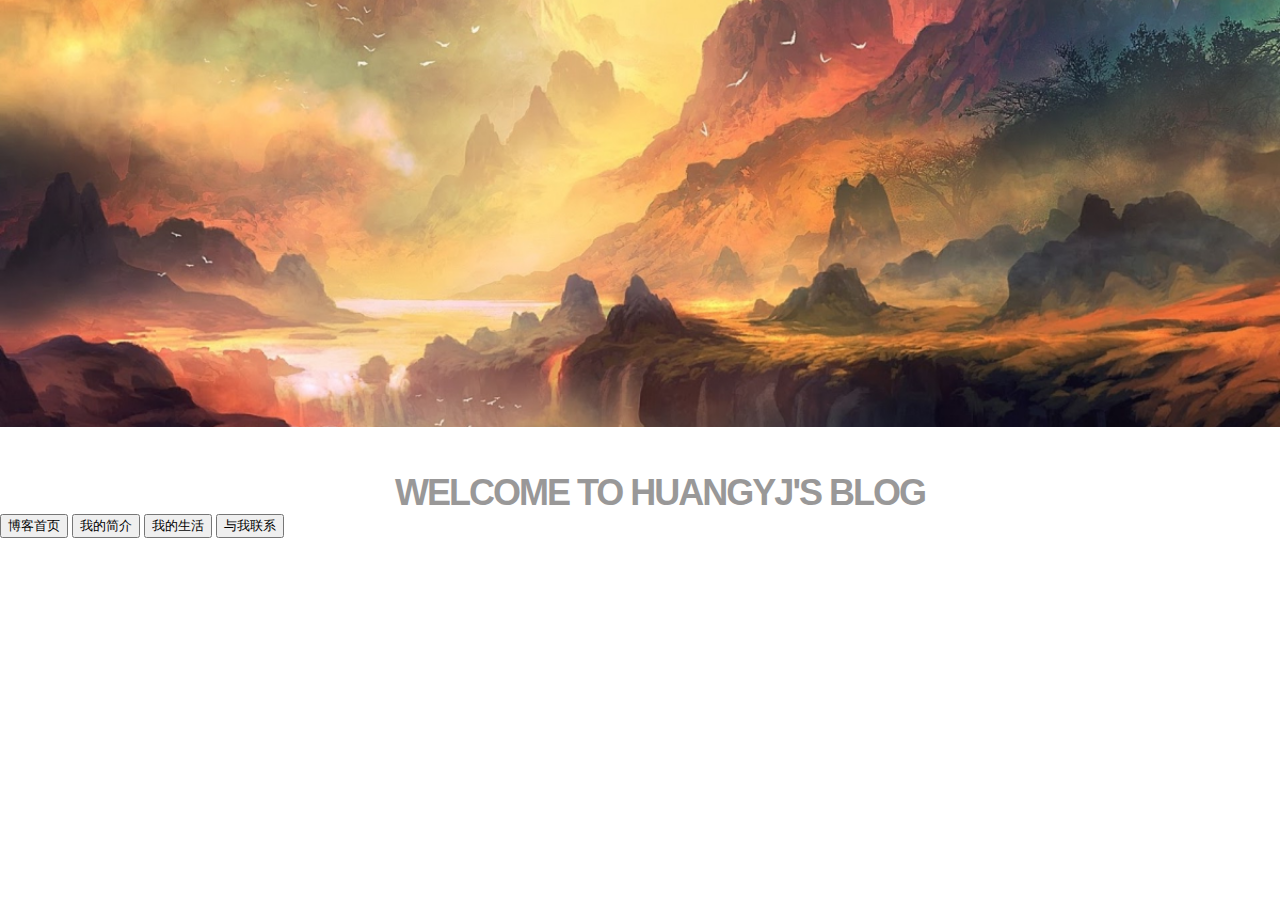
<file: index.html>
<!DOCTYPE html>
<html lang="en">
<head>
    <meta name="viewport" content="width=device-width, initial-scale=1.0">
    <title>HuangYJ's Blog</title>
    <meta http-equiv="Content-Type" content="text/html; charset=UTF-8" />
    <link href="./css/style.css" rel="stylesheet" type="text/css" />
</head>
<body>
<div>
<img src="./images/bg1.png" alt="bg" width="100%">
<h1 style="text-align: center;">welcome to HuangYJ's Blog</h1>
</div>
<div id="welcome">
<a href="home.html"><button>博客首页</button></a>
<a href="introduction.html"><button>我的简介</button></a>
<a href="life.html"><button>我的生活</button></a>
<a href="contact.html"><button>与我联系</button></a>
</div>
</body>
</html>
</file>
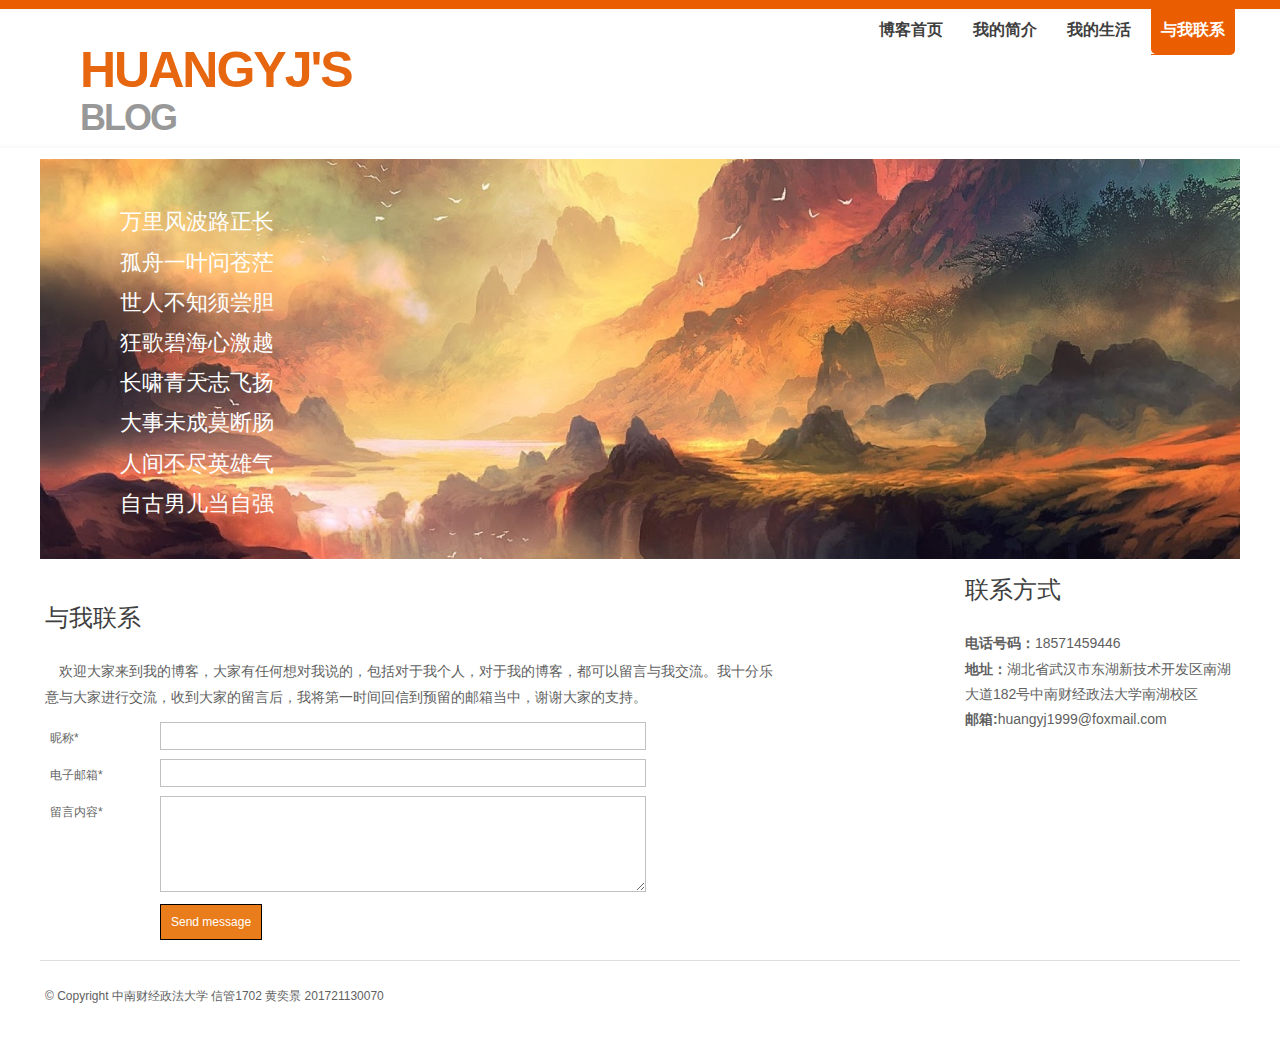
<file: contact.html>
<!DOCTYPE html>
<html lang="en">
<head>
<title>HuangYJ's Blog</title>
<meta http-equiv="Content-Type" content="text/html; charset=UTF-8" />
<link href="./css/style.css" rel="stylesheet" type="text/css" />
</head>
<body>
  <!-- 整体布局main -->
  <div class="main">
    <!-- 页眉header -->
    <div class="header">
      <!-- 导航栏header_nav -->
      <div class="header_nav">
        <!-- LOGO栏logo -->
        <div class="logo"><h1><a href="index.html"><span>HuangYJ's</span> Blog </a></h1></div>
        <!-- end of logo -->
        <!-- 导航栏菜单menu -->
        <div class="menu">
          <ul>
            <li><a href="index.html"><span>博客首页</span></a></li>
            <li><a href="introduction.html"><span>我的简介</span></a></li>
            <li><a href="life.html"><span>我的生活</span></a></li>
            <li><a href="contact.html" class="active"><span>与我联系</span></a></li>
          </ul>
        </div>
        <!-- end of menu -->
        <!-- 清除浮动并排显示 -->
        <div class="clr"></div>
      </div>
      <!-- 页眉文本框header_text -->
      <div class="header_text"> 
        <div class="textarea">
        <p>万里风波路正长</p>
        <p>孤舟一叶问苍茫</p>
        <p>世人不知须尝胆</p>
        <p>狂歌碧海心激越</p>
        <p>长啸青天志飞扬</p>
        <p>大事未成莫断肠</p>
        <p>人间不尽英雄气</p>
        <p>自古男儿当自强</p>
          </div>
      </div>
      <!-- end of header_text -->
    </div>
    <!-- end of header -->
    <!-- 主体内容区第一部分body_1 -->
  <div class="body_1">
    <div class="body_1_resize">
      <!-- 主体内容区第一部分的容器一container-1（联系表单） -->
      <div class="container-1">
        <h2></br>与我联系</h2>
        <p>&emsp;欢迎大家来到我的博客，大家有任何想对我说的，包括对于我个人，对于我的博客，都可以留言与我交流。我十分乐意与大家进行交流，收到大家的留言后，我将第一时间回信到预留的邮箱当中，谢谢大家的支持。</p>
        <!-- 联系表单contactform -->
        <form action="#" method="post" id="contactform">
          <ol>
            <li>
              <label for="name">昵称*</label>
              <input id="name" name="name" class="text" />
            </li>
            <li>
              <label for="email">电子邮箱*</label>
              <input id="email" name="email" class="text" />
            </li>
            <li>
              <label for="message">留言内容*</label>
              <textarea id="message" name="message" rows="6" cols="50"></textarea>
            </li>
            <li class="buttons">
              <input type="submit" name="confirm" id="confirm"  value="Send message" class="send" />
              <div class="clr"></div>
            </li>
          </ol>
        </form>
        <!-- end of contactform -->
</div>
  <!-- 主体内容区第一部分的容器二container-2（联系方式） -->
      <div class="container-2">
        <h2>联系方式</h2>
        <p><strong>电话号码：</strong>18571459446<br />
          <strong>地址：</strong>湖北省武汉市东湖新技术开发区南湖大道182号中南财经政法大学南湖校区<br />
          <strong>邮箱:</strong>huangyj1999@foxmail.com<br />
      </div>
      <!-- end of container-2 -->
      <div class="clr"></div>
    </div>
  </div>
  <!-- end of body_1 -->
  <!-- 页脚footer -->
  <div class="footer">
    <div class="footer_resize">
      <p>© Copyright 中南财经政法大学 信管1702 黄奕景 201721130070</p>
    </div>
  </div>
  <!-- end of footer -->
</div>
<!-- end of main -->
</body>
</html>
</file>
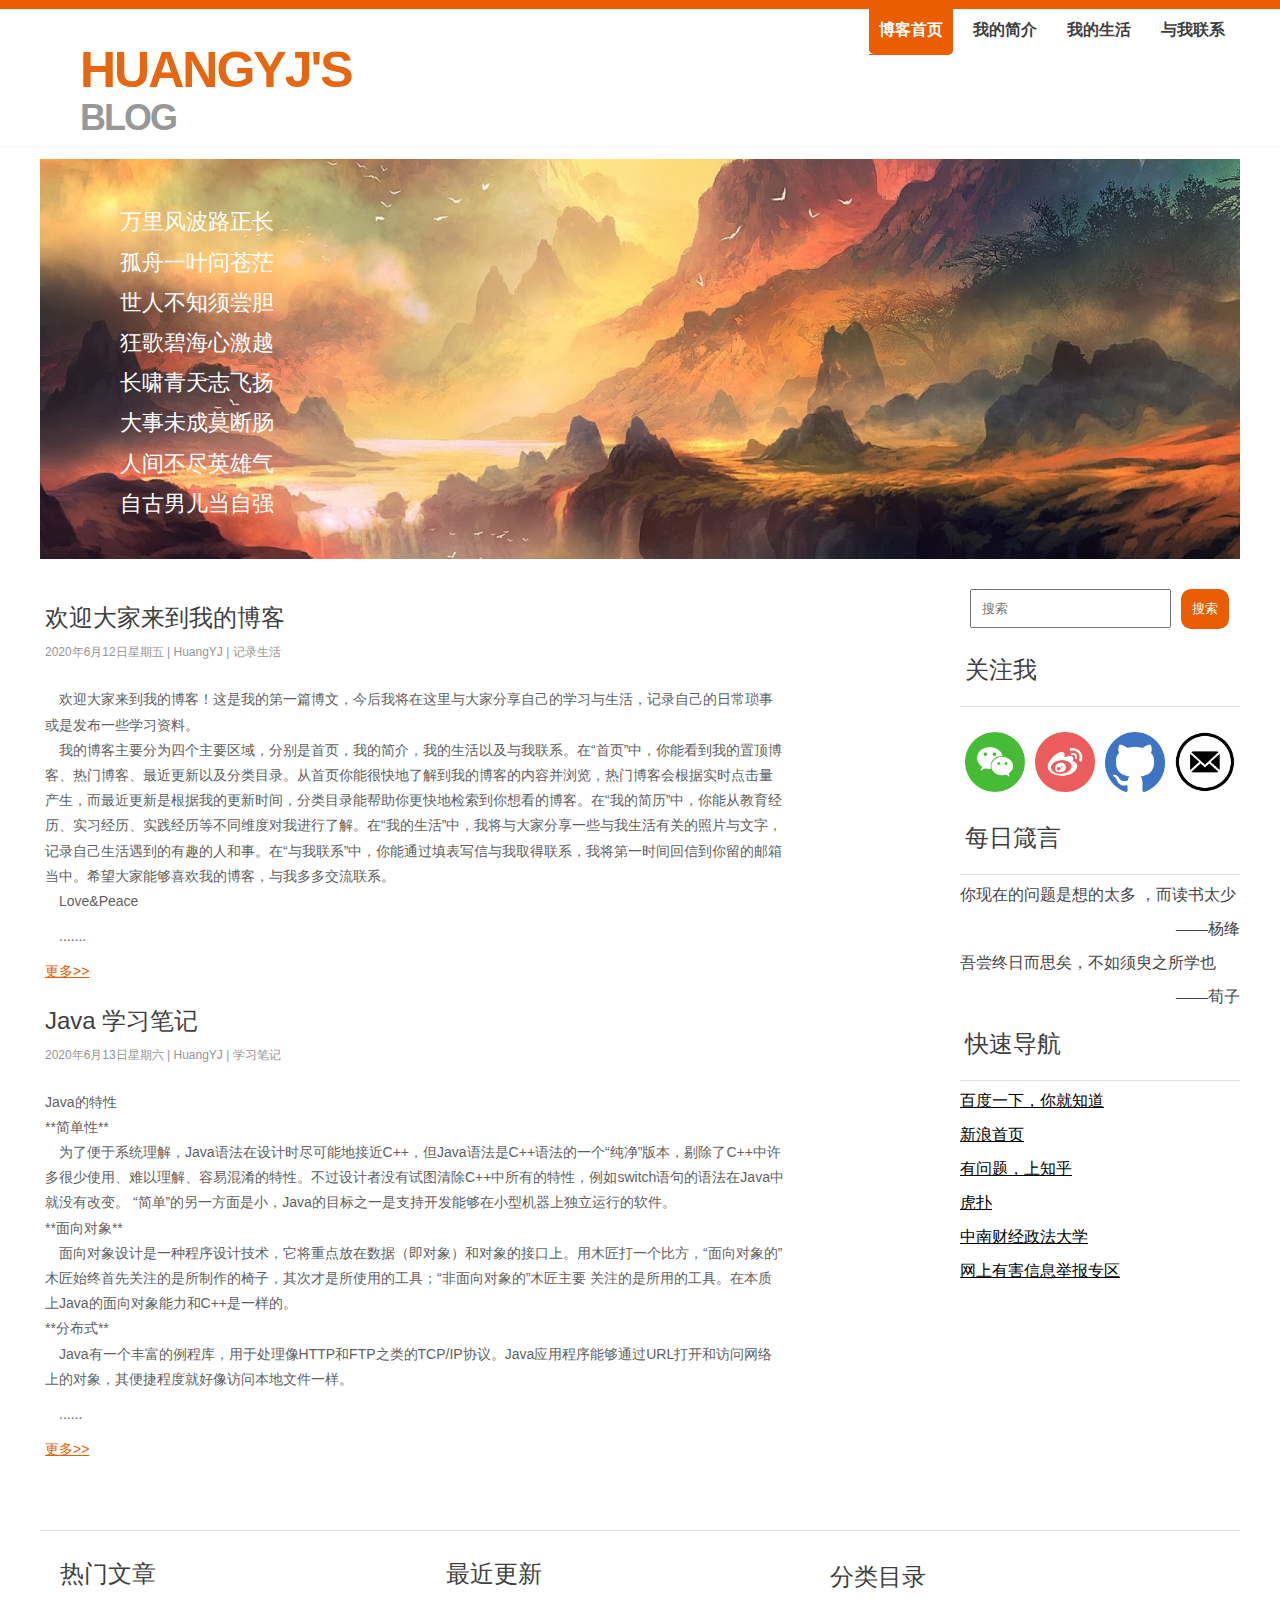
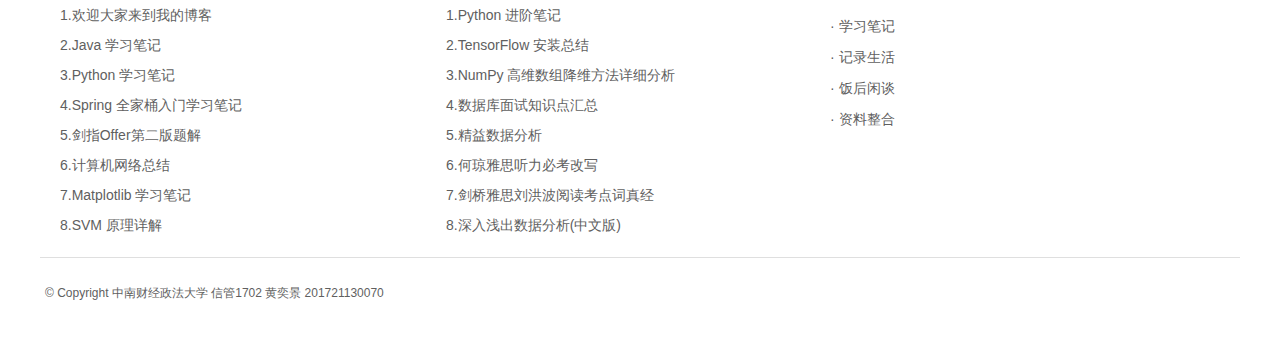
<file: home.html>
<!DOCTYPE html>
<html lang="en">
<head>
<title>HuangYJ's Blog</title>
<meta http-equiv="Content-Type" content="text/html; charset=UTF-8" />
<link href="./css/style.css" rel="stylesheet" type="text/css" />
</head>
<body>
  <!-- 整体布局main -->
<div class="main">
  <!-- 页眉header -->
  <div class="header">
    <!-- 导航栏header_nav -->
    <div class="header_nav">
      <!-- LOGO栏logo -->
      <div class="logo"><h1><a href="index.html"><span>HuangYJ's</span> Blog </a></h1></div>
      <!-- end of logo -->
      <!-- 导航栏菜单menu -->
      <div class="menu">
        <ul>
          <li><a href="home.html" class="active"><span>博客首页</span></a></li>
          <li><a href="introduction.html"><span>我的简介</span></a></li>
          <li><a href="life.html"><span>我的生活</span></a></li>
          <li><a href="contact.html"><span>与我联系</span></a></li>
        </ul>
      </div>
      <!-- end of menu -->
      <!-- 清除浮动并排 -->
      <div class="clr"></div>
    </div>
    <!-- 页眉文本框header_text -->
    <div class="header_text"> 
      <div class="textarea">
        <p>万里风波路正长</p>
        <p>孤舟一叶问苍茫</p>
        <p>世人不知须尝胆</p>
        <p>狂歌碧海心激越</p>
        <p>长啸青天志飞扬</p>
        <p>大事未成莫断肠</p>
        <p>人间不尽英雄气</p>
        <p>自古男儿当自强</p>
        </div>
    </div>
    <!-- end of header_text -->
  </div>
  <!-- end of header -->
  <!-- 主体内容区第一部分body_1 -->
  <div class="body_1">
    <div class="body_1_resize">
      <!-- 主体内容区第一部分的容器一container-1（置顶博客） -->
      <div class="container-1">
        <h2></br>欢迎大家来到我的博客<br/>
         <span>2020年6月12日星期五 | HuangYJ | 记录生活</span> </h2>
        <p>&emsp;欢迎大家来到我的博客！这是我的第一篇博文，今后我将在这里与大家分享自己的学习与生活，记录自己的日常琐事或是发布一些学习资料。
        </br>&emsp;我的博客主要分为四个主要区域，分别是首页，我的简介，我的生活以及与我联系。在“首页”中，你能看到我的置顶博客、热门博客、最近更新以及分类目录。从首页你能很快地了解到我的博客的内容并浏览，热门博客会根据实时点击量产生，而最近更新是根据我的更新时间，分类目录能帮助你更快地检索到你想看的博客。在“我的简历”中，你能从教育经历、实习经历、实践经历等不同维度对我进行了解。在“我的生活”中，我将与大家分享一些与我生活有关的照片与文字，记录自己生活遇到的有趣的人和事。在“与我联系”中，你能通过填表写信与我取得联系，我将第一时间回信到你留的邮箱当中。希望大家能够喜欢我的博客，与我多多交流联系。
        </br>&emsp;Love&Peace</p>
        <p>&emsp;.......</p>
        <p><a href="#">更多&gt&gt</a></p>
        <h2>Java 学习笔记<br />
        <span>2020年6月13日星期六 | HuangYJ | 学习笔记</span></h2>
        <p>
        Java的特性
        </br>**简单性**
          
        </br>&emsp;为了便于系统理解，Java语法在设计时尽可能地接近C++，但Java语法是C++语法的一个“纯净”版本，剔除了C++中许多很少使用、难以理解、容易混淆的特性。不过设计者没有试图清除C++中所有的特性，例如switch语句的语法在Java中就没有改变。 
            “简单”的另一方面是小，Java的目标之一是支持开发能够在小型机器上独立运行的软件。
        </br>**面向对象**
        </br>&emsp;面向对象设计是一种程序设计技术，它将重点放在数据（即对象）和对象的接口上。用木匠打一个比方，“面向对象的”木匠始终首先关注的是所制作的椅子，其次才是所使用的工具；“非面向对象的”木匠主要 关注的是所用的工具。在本质上Java的面向对象能力和C++是一样的。
        </br>**分布式**
        </br>&emsp;Java有一个丰富的例程库，用于处理像HTTP和FTP之类的TCP/IP协议。Java应用程序能够通过URL打开和访问网络上的对象，其便捷程度就好像访问本地文件一样。
        </p>
            <p>&emsp;......</p>
          <p><a href="#">更多&gt&gt</a></p>
        <h2>&nbsp;</h2>
</div>
        <!-- end of container-1 -->
        <!-- 主体内容区第一部分的容器二container-2（侧边栏） -->
      <div class="container-2">
        <!-- 搜索栏search -->
          <div class="search">
          <form name="search" method="GET" action="index.html">
            <input placeholder="搜索" type="text" name="keyword">
            <input type="submit" class="botton" value="搜索">
          </form>
        </div>
        <!-- end of search -->
        <div class="clr"></div>
        <h2>关注我</h2>
        <!-- 关注栏attention -->
        <div class="attention">
        <img src="./images/wechat.png" alt="微信" title="微信">
        <img src="./images/weibo.png" alt="微博" title="微博">
        <img src="./images/github.png" alt="Github" title="Github">
        <img src="./images/mail.png" alt="邮箱" title="邮箱">
        </div>
        <!-- end of attention -->
        <div class="clr"></div>
        <h2>每日箴言</h2>
        <!-- 每日箴言栏proverb -->
        <div class="proverb">
        <ul>
            <li>你现在的问题是想的太多 ，而读书太少</li>
            <li align="right">——杨绛</li>
            <li>吾尝终日而思矣，不如须臾之所学也</li>
            <li align="right">——荀子</li>
        </ul>
      </div>
      <!-- end of proverb -->
        <h2>快速导航</h2>
        <!-- 快速导航栏guide -->
        <div class="guide">
        <ul>
            <li><a href="https://www.baidu.com/" class="guide" title="百度一下，你就知道">百度一下，你就知道</a></li>
            <li><a href="https://www.sina.com.cn/" class="guide" title="新浪首页">新浪首页</a></li>
            <li><a href="https://www.zhihu.com/" class="guide" title="有问题，上知乎">有问题，上知乎</a></li>
            <li><a href="https://www.hupu.com/" class="guide" title="虎扑">虎扑</a></li>
            <li><a href="http://www.zuel.edu.cn/" class="guide" title="中南财经政法大学" >中南财经政法大学</a></li>
            <li><a href="https://www.12377.cn/" class="guide" title="网上有害信息举报专区">网上有害信息举报专区</a></li>
        </ul>
      </div>
      <!-- end of guide -->
      </div>
      <!-- end of container-2 -->
      <div class="clr"></div>
    </div>
  </div>
  <!-- end of body_1 -->
  <!-- 主体内容区第二部分body_2 -->
  <div class="body_2">
    <div class="body_2_resize">
      <!-- 主体内容区第二部分的块blok -->
      <div class="blok">
        <!-- 热门文章表格tb -->
        <table class="tb">
          <tr>
        <th colspan="2" align="left">热门文章</th>
          </tr>
          <tr>
        <td><a href="#">1.欢迎大家来到我的博客</a></td>
          </tr>
          <tr>
        <td><a href="#">2.Java 学习笔记</a></td>
          </tr>
          <tr>
        <td><a href="#">3.Python 学习笔记</a></td>
          </tr>
          <tr>
        <td><a href="#">4.Spring 全家桶入门学习笔记</a></td>
          </tr>
          <tr>
        <td><a href="#">5.剑指Offer第二版题解</a></td>
          </tr>
          <tr>
        <td><a href="#">6.计算机网络总结</a></td>
          </tr>
          <tr>
        <td><a href="#">7.Matplotlib 学习笔记</a></td>
          </tr>
          <tr>
        <td><a href="#">8.SVM 原理详解</a></td>
          </tr>
      </table>
      <!-- end of tb -->
      </div>
      <!-- end of blok -->
      <!-- 主体内容区第二部分的块blok -->
      <div class="blok">
        <!-- 最近更新表格tb -->
        <table class="tb">
          <tr>
        <th colspan="2" align="left">最近更新</th>
          </tr>
          <tr>
        <td><a href="#">1.Python 进阶笔记</a></td>
          </tr>
          <tr>
        <td><a href="#">2.TensorFlow 安装总结</a></td>
          </tr>
          <tr>
        <td><a href="#">3.NumPy 高维数组降维方法详细分析</a></td>
          </tr>
          <tr>
        <td><a href="#">4.数据库面试知识点汇总</a></td>
          </tr>
          <tr>
        <td><a href="#">5.精益数据分析</a></td>
          </tr>
          <tr>
        <td><a href="#">6.何琼雅思听力必考改写</a></td>
          </tr>
          <tr>
        <td><a href="#">7.剑桥雅思刘洪波阅读考点词真经</a></td>
          </tr>
          <tr>
        <td><a href="#">8.深入浅出数据分析(中文版)</a></td>
          </tr>
      </table>
      <!-- end of table -->
        </div>
      <!-- end of blok -->
      <!-- 主体内容区第二部分的块blok -->
      <div class="blok">
        <h2>分类目录</h2>
        <ul>
        <li><a href="#">· 学习笔记</a></li>
        <li><a href="#">· 记录生活</a></li>
        <li><a href="#">· 饭后闲谈</a></li>
        <li><a href="#">· 资料整合</a></li>
        </ul>
      </div>
      <!-- end of blok -->
      <div class="clr"></div>
    </div>
  </div>
  <!-- end of body_2 -->
  <!-- 页脚footer -->
  <div class="footer">
    <div class="footer_resize">
      <p>© Copyright 中南财经政法大学 信管1702 黄奕景 201721130070</p>
    </div>
  </div>
  <!-- end of footer -->
</div>
<!-- end of main -->
</body>
</html>
</file>
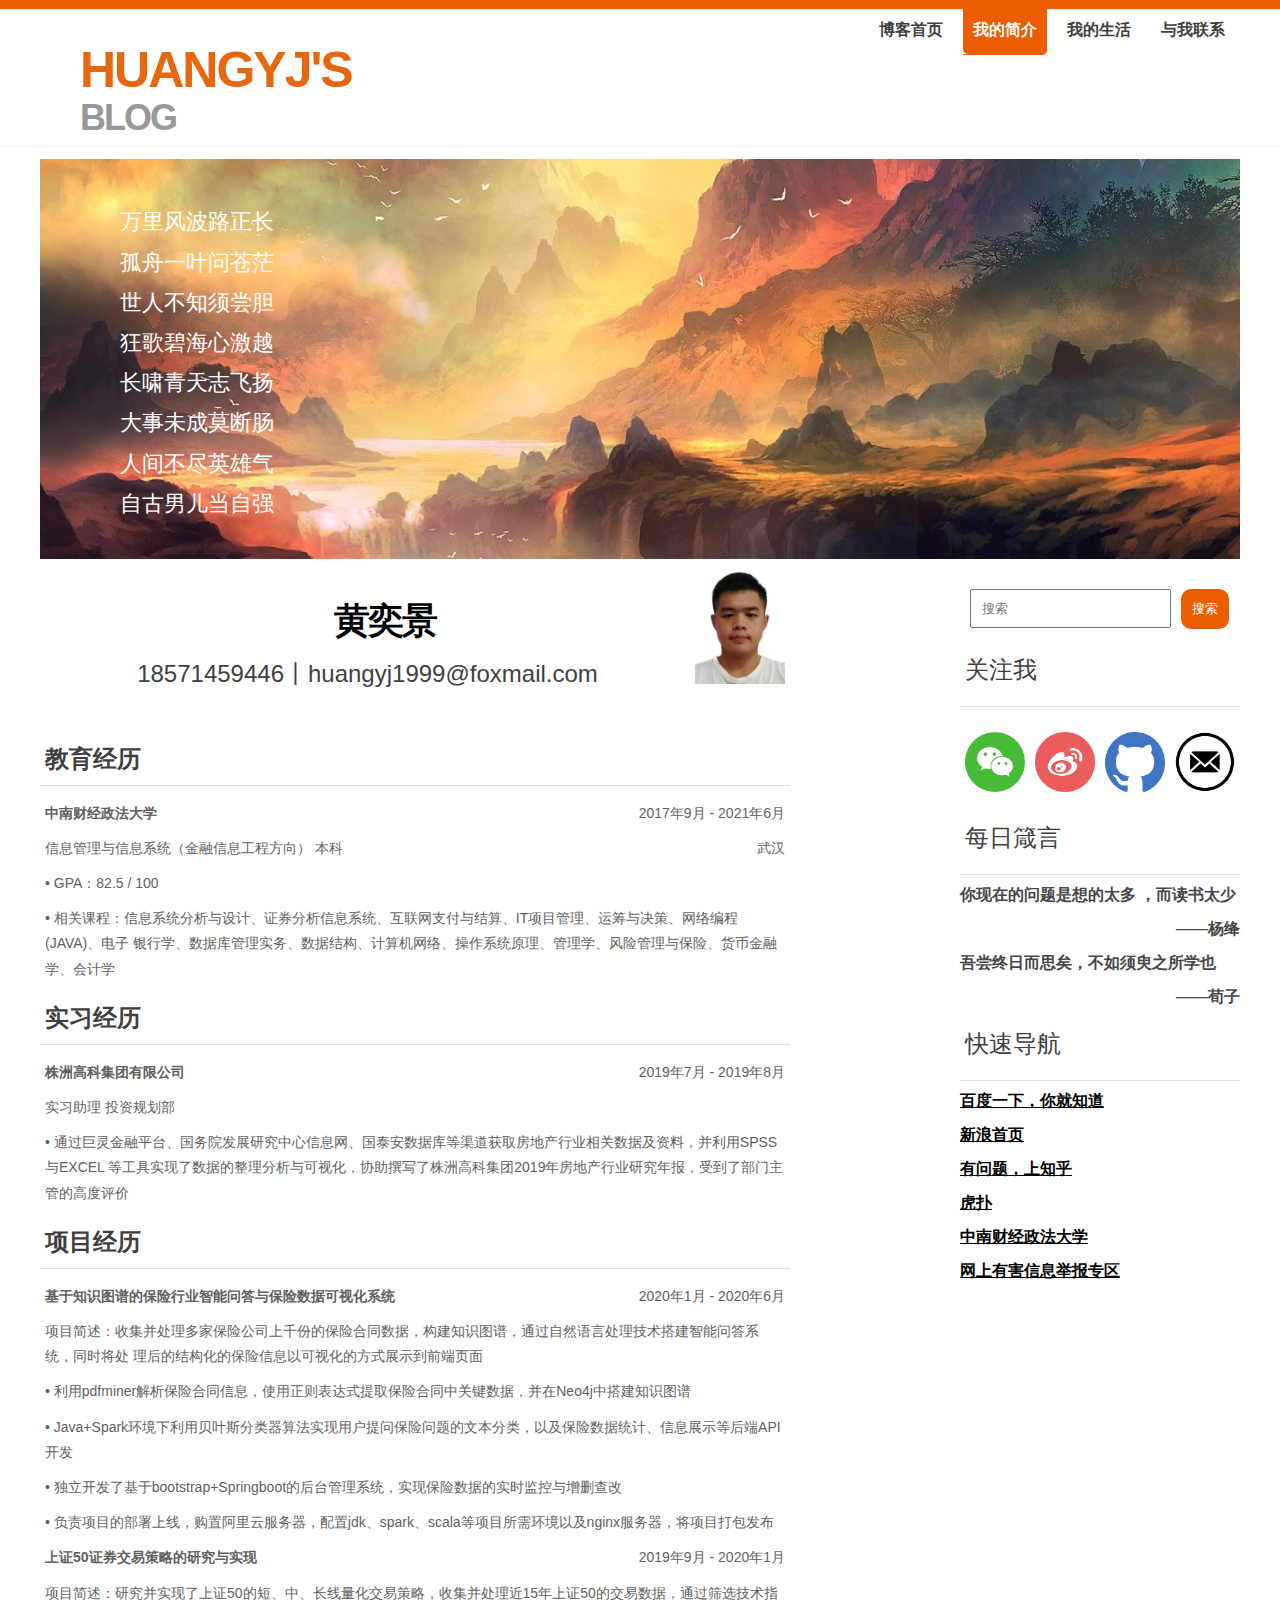
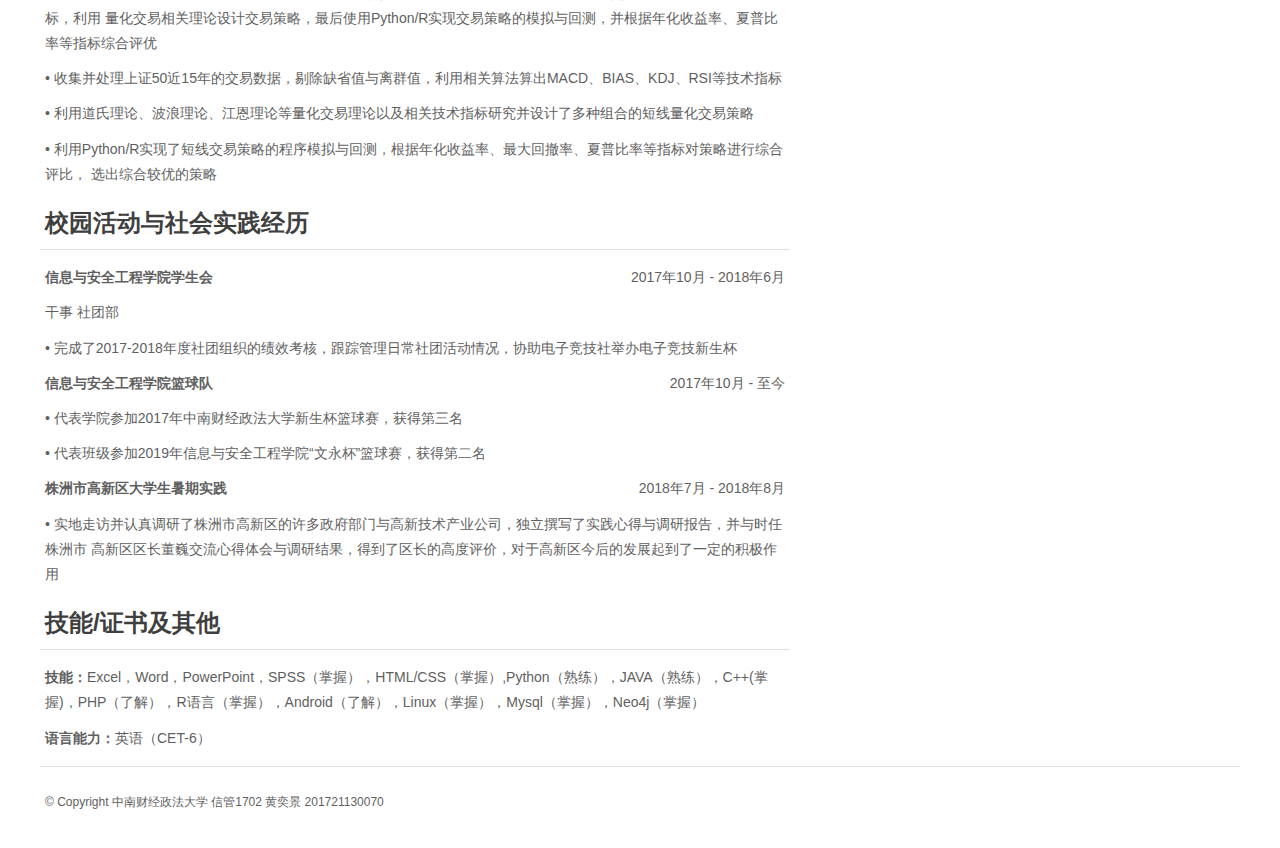
<file: introduction.html>
<!DOCTYPE html>
<html lang="en">
<head>
<title>HuangYJ's Blog</title>
<meta http-equiv="Content-Type" content="text/html; charset=UTF-8" />
<link href="./css/style.css" rel="stylesheet" type="text/css" />
</head>
<body>
  <!-- 整体布局main -->
  <div class="main">
    <!-- 页眉header -->
    <div class="header">
      <!-- 导航栏header_nav -->
      <div class="header_nav">
        <!-- LOGO栏logo -->
        <div class="logo"><h1><a href="home.html"><span>HuangYJ's</span> Blog </a></h1></div>
        <!-- end of logo -->
        <!-- 导航栏菜单menu -->
        <div class="menu">
          <ul>
            <li><a href="home.html"><span>博客首页</span></a></li>
            <li><a href="introduction.html" class="active"><span>我的简介</span></a></li>
            <li><a href="life.html"><span>我的生活</span></a></li>
            <li><a href="contact.html"><span>与我联系</span></a></li>
          </ul>
        </div>
        <!-- end of menu -->
        <!-- 清除浮动并排显示 -->
        <div class="clr"></div>
      </div>
      <!-- 页眉文本框header_text -->
      <div class="header_text"> 
        <div class="textarea">
          <p>万里风波路正长</p>
          <p>孤舟一叶问苍茫</p>
          <p>世人不知须尝胆</p>
          <p>狂歌碧海心激越</p>
          <p>长啸青天志飞扬</p>
          <p>大事未成莫断肠</p>
          <p>人间不尽英雄气</p>
          <p>自古男儿当自强</p>
          </div>
      </div>
      <!-- end of header_text -->
    </div>
    <!-- end of header -->
    <!-- 主体内容区第一部分body_1 -->
    <div class="body_1">
      <div class="body_1_resize">
        <!-- 主体内容区第一部分的容器一container-1（我的简历） -->
        <div class="container-1" id="introduction">
          <img src="./images/me.jpg" alt="本人照片" width="90" height="120">
        <h1>黄奕景</h1>
        <h2 style="border-bottom:none; text-align: center;">18571459446丨huangyj1999@foxmail.com</h2>
        </br>
        <h2><strong>教育经历</strong></h2>
        <p class="left"><strong>中南财经政法大学<strong></p>
        <p class="right">2017年9月 - 2021年6月</p>
        <!-- 清除浮动排列 -->
        <div class="clr"></div>
        <p class="left">信息管理与信息系统（金融信息工程方向） 本科</p>
        <p class="right">武汉</p>
        <div class="clr"></div>
        <p class="left">• GPA：82.5 / 100</p>
        <div class="clr"></div>
        <p class="left">• 相关课程：信息系统分析与设计、证券分析信息系统、互联网支付与结算、IT项目管理、运筹与决策、网络编程(JAVA)、电子
          银行学、数据库管理实务、数据结构、计算机网络、操作系统原理、管理学、风险管理与保险、货币金融学、会计学</p>
        <div class="clr"></div>
        <h2><strong>实习经历</strong></h2>
        <p class="left"><strong>株洲高科集团有限公司</strong></p>
        <p class="right">2019年7月 - 2019年8月</p>
        <div class="clr"></div>
        <p class="left">实习助理 投资规划部</p>
        <div class="clr"></div>
        <p class="left">• 通过巨灵金融平台、国务院发展研究中心信息网、国泰安数据库等渠道获取房地产行业相关数据及资料，并利用SPSS与EXCEL
          等工具实现了数据的整理分析与可视化，协助撰写了株洲高科集团2019年房地产行业研究年报，受到了部门主管的高度评价</p>
        <div class="clr"></div>
        <h2><strong>项目经历<strong></h2>
        <p class="left"><strong>基于知识图谱的保险行业智能问答与保险数据可视化系统</strong></p>
        <p class="right">2020年1月 - 2020年6月</p>
        <div class="clr"></div>
        <p class="left">项目简述：收集并处理多家保险公司上千份的保险合同数据，构建知识图谱，通过自然语言处理技术搭建智能问答系统，同时将处
          理后的结构化的保险信息以可视化的方式展示到前端页面</p>
        <div class="clr"></div>
        <p class="left">• 利用pdfminer解析保险合同信息，使用正则表达式提取保险合同中关键数据，并在Neo4j中搭建知识图谱</p>
        <div class="clr"></div>
        <p class="left">• Java+Spark环境下利用贝叶斯分类器算法实现用户提问保险问题的文本分类，以及保险数据统计、信息展示等后端API开发</p>
        <div class="clr"></div>
        <p class="left">• 独立开发了基于bootstrap+Springboot的后台管理系统，实现保险数据的实时监控与增删查改</p>
        <div class="clr"></div>
        <p class="left">• 负责项目的部署上线，购置阿里云服务器，配置jdk、spark、scala等项目所需环境以及nginx服务器，将项目打包发布</p>
        <div class="clr"></div>
        <p class="left"><strong>上证50证券交易策略的研究与实现</strong></p>
        <p class="right">2019年9月 - 2020年1月</p>
        <div class="clr"></div>
        <p class="left">项目简述：研究并实现了上证50的短、中、长线量化交易策略，收集并处理近15年上证50的交易数据，通过筛选技术指标，利用
          量化交易相关理论设计交易策略，最后使用Python/R实现交易策略的模拟与回测，并根据年化收益率、夏普比率等指标综合评优</p>
        <div class="clr"></div>
        <p class="left">• 收集并处理上证50近15年的交易数据，剔除缺省值与离群值，利用相关算法算出MACD、BIAS、KDJ、RSI等技术指标</p>
        <div class="clr"></div>
        <p class="left">• 利用道氏理论、波浪理论、江恩理论等量化交易理论以及相关技术指标研究并设计了多种组合的短线量化交易策略</p>
        <div class="clr"></div>
        <p class="left">• 利用Python/R实现了短线交易策略的程序模拟与回测，根据年化收益率、最大回撤率、夏普比率等指标对策略进行综合评比，
          选出综合较优的策略</p>
        <div class="clr"></div>
        <h2><strong>校园活动与社会实践经历<strong></h2>
        <p class="left"><strong>信息与安全工程学院学生会</strong></p>
        <p class="right">2017年10月 - 2018年6月</p>
        <div class="clr"></div>
        <p class="left">干事 社团部</p>
        <div class="clr"></div>
        <p class="left">• 完成了2017-2018年度社团组织的绩效考核，跟踪管理日常社团活动情况，协助电子竞技社举办电子竞技新生杯</p>
        <div class="clr"></div>
        <p class="left"><strong>信息与安全工程学院篮球队</strong></p>
        <p class="right">2017年10月 - 至今</p>
        <div class="clr"></div>
        <p class="left">• 代表学院参加2017年中南财经政法大学新生杯篮球赛，获得第三名</p>
        <div class="clr"></div>
        <p class="left">• 代表班级参加2019年信息与安全工程学院“文永杯”篮球赛，获得第二名</p>
        <div class="clr"></div>
        <p class="left"><strong>株洲市高新区大学生暑期实践</strong></p>
        <p class="right">2018年7月 - 2018年8月</p>
        <div class="clr"></div>
        <p class="left">• 实地走访并认真调研了株洲市高新区的许多政府部门与高新技术产业公司，独立撰写了实践心得与调研报告，并与时任株洲市
          高新区区长董巍交流心得体会与调研结果，得到了区长的高度评价，对于高新区今后的发展起到了一定的积极作用</p>
        <div class="clr"></div>
        <h2><strong>技能/证书及其他<strong></h2>
        <p class="left"><strong>技能：</strong>Excel，Word，PowerPoint，SPSS（掌握），HTML/CSS（掌握）,Python（熟练），JAVA（熟练），C++(掌
          握)，PHP（了解），R语言（掌握），Android（了解），Linux（掌握），Mysql（掌握），Neo4j（掌握）</p>
        <div class="clr"></div>
        <p class="left"><strong>语言能力：</strong>英语（CET-6）</p>
        <div class="clr"></div>
        </div>
        <!-- end of container-1 -->
        <!-- 主体内容区第一部分的容器二container-2（侧边栏） -->
        <div class="container-2">
          <!-- 搜索栏search -->
            <div class="search">
            <form name="search" method="GET" action="#">
              <input placeholder="搜索" type="text" name="keyword">
              <input type="submit" class="botton" value="搜索">
            </form>
          </div>
          <!-- end of search -->
          <div class="clr"></div>
          <h2>关注我</h2>
          <!-- 关注栏attention -->
          <div class="attention">
          <img src="./images/wechat.png" alt="微信" title="微信">
          <img src="./images/weibo.png" alt="微博" title="微博">
          <img src="./images/github.png" alt="Github" title="Github">
          <img src="./images/mail.png" alt="邮箱" title="邮箱">
          </div>
          <!-- end of attention -->
          <div class="clr"></div>
          <h2>每日箴言</h2>
          <!-- 每日箴言栏proverb -->
          <div class="proverb">
          <ul>
              <li>你现在的问题是想的太多 ，而读书太少</li>
              <li align="right">——杨绛</li>
              <li>吾尝终日而思矣，不如须臾之所学也</li>
              <li align="right">——荀子</li>
          </ul>
        </div>
        <!-- end of proverb -->
          <h2>快速导航</h2>
          <!-- 快速导航栏guide -->
          <div class="guide">
          <ul>
              <li><a href="https://www.baidu.com/" class="guide" title="百度一下，你就知道">百度一下，你就知道</a></li>
              <li><a href="https://www.sina.com.cn/" class="guide" title="新浪首页">新浪首页</a></li>
              <li><a href="https://www.zhihu.com/" class="guide" title="有问题，上知乎">有问题，上知乎</a></li>
              <li><a href="https://www.hupu.com/" class="guide" title="虎扑">虎扑</a></li>
              <li><a href="http://www.zuel.edu.cn/" class="guide" title="中南财经政法大学" >中南财经政法大学</a></li>
              <li><a href="https://www.12377.cn/" class="guide" title="网上有害信息举报专区">网上有害信息举报专区</a></li>
          </ul>
        </div>
        <!-- end of guide -->
        </div>
        <!-- end of container_2 -->
        <div class="clr"></div>
      </div>
    </div>
<!-- end of body_1 -->
  <!-- 页脚footer -->
  <div class="footer">
    <div class="footer_resize">
      <p>© Copyright 中南财经政法大学 信管1702 黄奕景 201721130070</p>
    </div>
  </div>
  <!-- end of footer -->
</div>
<!-- end of main -->
</body>
</html>
</file>
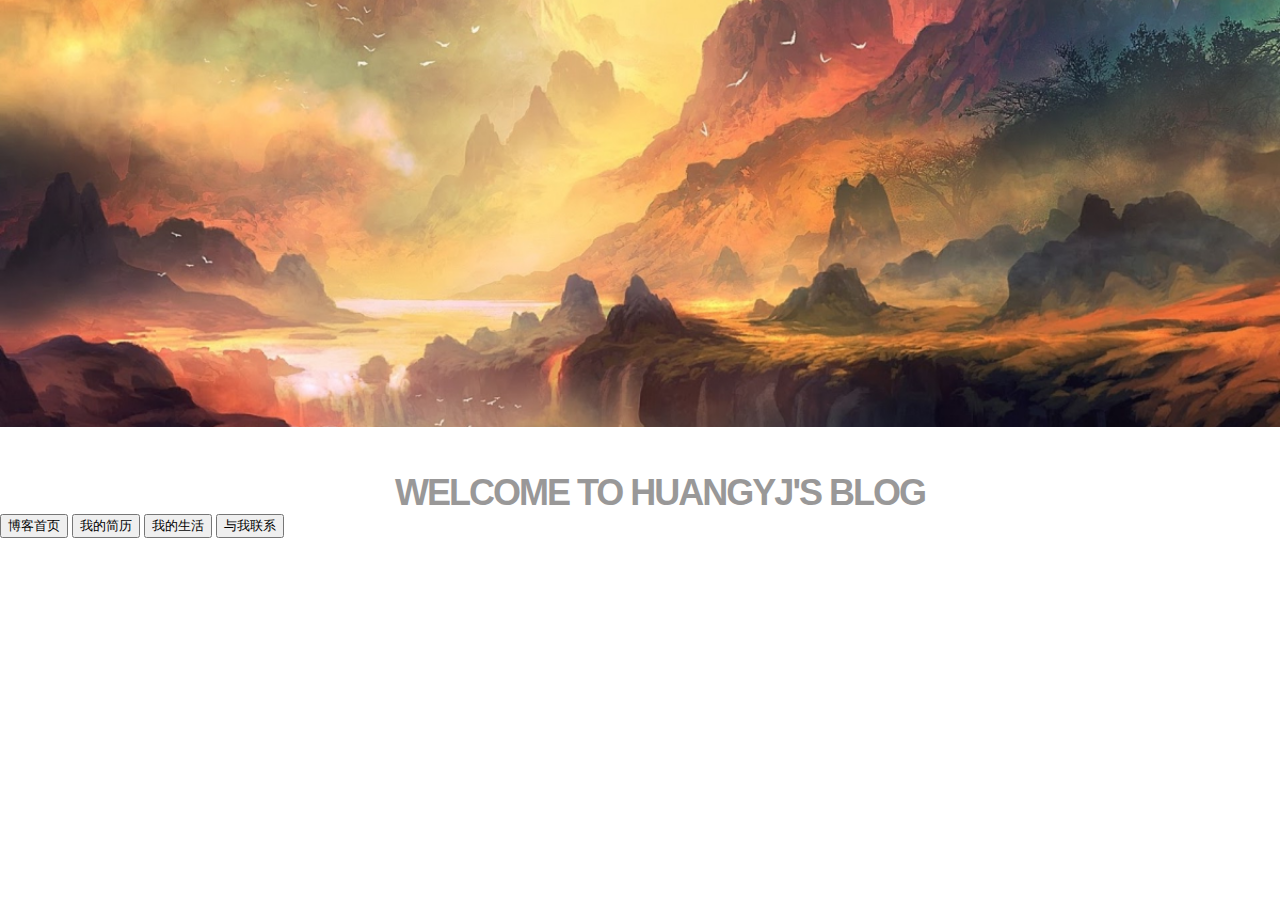
<file: welcome.html>
<!DOCTYPE html>
<html lang="en">
<head>
    <meta name="viewport" content="width=device-width, initial-scale=1.0">
    <title>HuangYJ's Blog</title>
    <meta http-equiv="Content-Type" content="text/html; charset=UTF-8" />
    <link href="./css/style.css" rel="stylesheet" type="text/css" />
</head>
<body>
<div>
<img src="./images/bg1.png" alt="bg" width="100%">
<h1 style="text-align: center;">welcome to HuangYJ's Blog</h1>
</div>
<div id="welcome">
<a href="index.html"><button>博客首页</button></a>
<a href="index.html"><button>我的简历</button></a>
<a href="index.html"><button>我的生活</button></a>
<a href="index.html"><button>与我联系</button></a>
</div>
</body>
</html>
</file>
<file: css/style.css>
@charset "utf-8";
/* 整体布局 */
body {
  margin: 0;
  padding: 0;
  width: 100%;
  background: #fff;
}
html {
  padding: 0;
  margin: 0;
}
li.bg,
.bg {
  clear: both;
  border-bottom: 1px dashed #818181;
  padding: 0;
  margin: 10px 0;
  background: none;
  list-style: none;
}
p.clr,
.clr {
  clear: both;
  padding: 0;
  margin: 0;
}
.main {
  margin: 0 auto;
  padding: 0;
}

/* header */
.header_nav {
  margin: 0 auto;
  padding: 0 0 20px 0;
  width: 1200px;
}
.header {
  margin: 0;
  padding: 0;
  background: #fff url(../images/header_bg.gif) top repeat-x;
}
/* logo */
.logo {
  width: 350px;
  margin: 0 auto;
  padding: 9px 0 0 0;
  float: left;
}
h1 {
  margin: 0;
  padding: 40px 0 0 40px;
  color: #999898;
  font: bold 36px/1.2em Arial, Helvetica, sans-serif;
  text-transform: uppercase;
  letter-spacing: -2px;
}
h1 a,
h1 a:hover {
  color: #999898;
  text-decoration: none;
}
h1 span {
  color: #e76610;
  font-size: 50px;
}
h1 small {
  padding-left: 122px;
  font: normal 13px/1.2em Arial, Helvetica, sans-serif;
  text-transform: none;
  letter-spacing: normal;
}
/*menu*/
.menu {
  padding: 0;
  margin: 0;
  width: 410px;
  float: right;
}
.menu ul {
  padding: 0;
  margin: 0;
  list-style: none;
  border: 0;
  float: right;
}
.menu ul li {
  float: left;
  margin: 0;
  padding: 0 5px;
  border: 0;
}
.menu ul li a {
  float: left;
  margin: 0;
  padding: 20px 0;
  color: #3f3f3f;
  font: bold 16px Arial, Helvetica, sans-serif;
  text-decoration: none;
}
.menu ul li a span {
  padding: 20px 10px;
  background: none;
}
.menu ul li a:hover {
  color: #fff;
  background: url(../images/r_menu.gif) no-repeat right;
}
.menu ul li a:hover span {
  color: #fff;
  background: url(../images/l_menu.gif) no-repeat left;
}
.menu ul li a.active {
  color: #fff;
  background: url(../images/r_menu.gif) no-repeat right;
}
.menu ul li a.active span {
  color: #fff;
  background: url(../images/l_menu.gif) no-repeat left;
}
/* header_text */
.header_text {
  width: 1200px;
  padding: 0;
  margin: 0 auto;
  background: url(../images/bg1.png) center no-repeat;
  height: 400px;
}
.header_text img {
  float: right;
  margin: 0;
  padding: 0 16px 0 0;
}
.header_text .textarea {
  width: 600px;
  margin: 0;
  padding: 40px 30px 0 80px;
  float: left;
}
.header_text .textarea p {
  font: 22px 华文行楷;
  color: #feffff;
  padding: 5px 0 0 0;
  margin: 0;
  line-height: 1.6em;
}
.header_text .textarea a {
  color: #feffff;
  text-decoration: underline;
}
/*body_1*/
.body_1_resize {
  margin: 0 auto;
  padding: 0;
  width: 1200px;
}
.body_1 {
  margin: 0;
  padding: 0;
}
.body_1 h2 {
  font: normal 24px Helvetica, "Hiragino Sans GB", "Microsoft Yahei", "微软雅黑",
    Arial, sans-serif;
  color: #3f3f3f;
  padding: 10px 5px;
  margin: 5px 0 10px 0;
}
.body_1 h2 span {
  color: #959595;
  font: normal 12px Arial, Helvetica, sans-serif;
}
.body_1 p {
  font: normal 14px Helvetica, "Hiragino Sans GB", "Microsoft Yahei", "微软雅黑",
    Arial, sans-serif;
  color: #5f5f5f;
  padding: 5px;
  margin: 0;
  line-height: 1.8em;
}
.body_1 p span {
  font: bold 14px Helvetica, "Hiragino Sans GB", "Microsoft Yahei", "微软雅黑",
    Arial, sans-serif;
  color: #4b4b4b;
  padding: 0;
  margin: 0;
}
.body_1 img {
  float: left;
  margin: 5px;
  padding: 0;
}
.body_1 img.floated {
  float: right;
  margin: 5px 10px 5px 0;
  padding: 0;
}
.body_1 a {
  color: #ea5d00;
  text-decoration: underline;
}
.container-1 {
  float: left;
  width: 750px;
  margin: 0;
  padding: 0;
}
.container-2 {
  float: right;
  width: 280px;
  margin: 0;
  padding: 0;
}
.container-2 .search input {
  float: left;
  padding: 10px;
  margin: 30px 0px 10px 10px;
}
.container-2 .botton {
  background-color: #ea5d00;
  border-color: #ea5d00;
  color: #fff;
  -moz-border-radius: 10px;
  -webkit-border-radius: 10px;
  border-radius: 10px;
  -khtml-border-radius: 10px;
  text-align: center;
  vertical-align: middle;
  border: 1px solid transparent;
  font-weight: 400;
}
.container-2 div.attention {
  padding: 20px 0 40px 0;
  margin: 10px 0 40px 0;
  border-top: 1px solid #dfdfdf;
}
.container-2 div.proverb {
  padding: 0;
  margin: 0;
  border-top: 1px solid #dfdfdf;
}
.container-2 div.guide {
  padding: 0;
  margin: 0;
  border-top: 1px solid #dfdfdf;
}
.container-2 a.guide {
  color: #000;
}
.container-2 img {
  width: 60px;
}
.container-2 ul {
  list-style: none;
  margin: 5px 0;
  padding: 0;
}
.container-2 li {
  font: normal 14px Helvetica, "Hiragino Sans GB", "Microsoft Yahei",
    "Helvetica, " Hiragino Sans GB ", " Microsoft Yahei ", " 微软雅黑
      ", Arial, sans-serif",
    Arial, sans-serif;
  color: #464646;
  padding: 5px 0;
  margin: 3px 0;
}

/* body_2 */
.body_2_resize {
  margin: 0 auto;
  padding: 0;
  width: 1200px;
  border-top: 1px solid #dfdfdf;
}
.body_2 {
  margin: 0;
  padding: 0;
}
.body_2 img {
  float: left;
  margin: 5px 10px 5px 0;
  padding: 0;
}
.body_2 h2 {
  font: normal 24px Helvetica, "Hiragino Sans GB", "Microsoft Yahei", "微软雅黑",
    Arial, sans-serif;
  color: #3f3f3f;
  padding: 10px 5px;
  margin: 5px 0 10px 0;
}
.body_2 a {
  color: #ea5d00;
  text-decoration: underline;
}
.body_2 ul {
  list-style: none;
  margin: 5px 0;
  padding: 0;
}
.body_2 li {
  font: normal 14px Helvetica, "Hiragino Sans GB", "Microsoft Yahei", "微软雅黑",
    Arial, sans-serif;
  color: #464646;
  padding: 5px 0;
  margin: 3px 0;
}
.body_2 li a {
  padding: 0 0 0 5px;
  margin: 0;
  font: normal 14px Helvetica, "Hiragino Sans GB", "Microsoft Yahei", "微软雅黑",
    Arial, sans-serif;
  color: #5f5f5f;
  text-decoration: none;
}
.body_2 li a:hover {
  color: #ea5d00;
  text-decoration: none;
}
.body_2 th {
  font: normal 24px Helvetica, "Hiragino Sans GB", "Microsoft Yahei", "微软雅黑",
    Arial, sans-serif;
  color: #3f3f3f;
  padding: 10px 5px;
  margin: 5px 0 10px 0;
}
.body_2 td {
  font: normal 14px Helvetica, "Hiragino Sans GB", "Microsoft Yahei", "微软雅黑",
    Arial, sans-serif;
  color: #464646;
  padding: 5px 0;
  margin: 3px 0;
}
.body_2 td a {
  padding: 0 0 0 5px;
  margin: 0;
  font: normal 14px Helvetica, "Hiragino Sans GB", "Microsoft Yahei", "微软雅黑",
    Arial, sans-serif;
  color: #5f5f5f;
  text-decoration: none;
}
.body_2 td a:hover {
  color: #ea5d00;
  text-decoration: none;
}
.body_2 .blok {
  width: 30%;
  float: left;
  padding: 0 8px;
  margin: 15px 5px 5px 5px;
}
/* footer */
.footer_resize {
  margin: 0 auto;
  padding: 25px 0;
  width: 1200px;
  border-top: 1px solid #dfdfdf;
}
.footer {
  padding: 0;
  margin: 10px auto;
}
.footer p {
  color: #5f5f5f;
  font: normal 12px Helvetica, "Hiragino Sans GB", "Microsoft Yahei", "微软雅黑",
    Arial, sans-serif;
  padding: 0 0 0 5px;
  margin: 0;
  line-height: 1.8em;
}
.footer p a {
  color: #5f5f5f;
  font: normal 12px Helvetica, "Hiragino Sans GB", "Microsoft Yahei", "微软雅黑",
    Arial, sans-serif;
}
/********** introduction（简历） **********/
#introduction {
  color: #000000;
}
#introduction h1 {
  color: #000000;
  font: normal Helvetica, "Hiragino Sans GB", "Microsoft Yahei", "微软雅黑",
    Arial, sans-serif;
  text-align: center;
}
#introduction h2 {
  text-align: left;
  border-bottom: 1px solid #dfdfdf;
}
#introduction img {
  float: right;
}
#introduction p.left {
  float: left;
}
#introduction p.right {
  float: right;
}
/********** scroll（照片墙） **********/
.scroll {
  position: relative;
  display: inline-block;
  width: 740px;
  height: 500px;
}
.scroll .img {
  display: none;
  width: 740px;
  height: 550px;
}
.scroll .current {
  display: block;
}
.scroll .lf {
  position: absolute;
  top: 50%;
  left: 10px;
  background-image: url("../images/arrow.png");
  background-position: -83px 0;
  width: 41px;
  height: 69px;
  cursor: pointer;
  transform: translateY(-50%);
}
.scroll .lr {
  position: absolute;
  top: 50%;
  right: 10px;
  background-image: url("../images/arrow.png");
  background-position: -123px 0;
  width: 41px;
  height: 69px;
  cursor: pointer;
  transform: translateY(-50%);
}
.dots {
  position: absolute;
  bottom: 15px;
  right: 20px;
  width: 160px;
}
.dots > span {
  display: inline-block;
  box-sizing: border-box;
  width: 11px;
  height: 11px;
  border: 3px solid rgba(204, 204, 204, 0.2);
  border-radius: 15px;
  cursor: pointer;
}
.dots > span:not(:last-child) {
  margin-right: 5px;
}
.dots .square {
  background: #f46;
}

/********** 联系表单 **********/
#contactform {
  margin: 0;
  padding: 5px 10px;
}
#contactform * {
  color: #f00;
}
#contactform ol {
  margin: 0;
  padding: 0;
  list-style: none;
}
#contactform li {
  margin: 0;
  padding: 0;
  background: none;
  border: none;
  display: block;
  clear: both;
}
#contactform li.buttons {
  margin: 5px 0 5px 0;
}
#contactform label {
  margin: 0;
  width: 110px;
  display: block;
  padding: 10px 0;
  color: #666;
  font: normal 12px Arial, Helvetica, sans-serif;
  text-transform: capitalize;
  float: left;
}
#contactform label span {
  color: #f00;
}
#contactform input.text {
  width: 480px;
  border: 1px solid #c0c0c0;
  margin: 2px 0;
  padding: 5px 2px;
  height: 16px;
  background: #fff;
  float: left;
}
#contactform textarea {
  width: 480px;
  border: 1px solid #c0c0c0;
  margin: 2px 0;
  padding: 2px;
  background: #fff;
  float: left;
}
#contactform li.buttons input {
  border: 1px solid #000;
  background: #ea7d1b;
  padding: 10px;
  margin: 10px 0 0 110px;
  color: #fff;
  float: left;
  font: normal 12px Arial, Helvetica, sans-serif;
}
</file>
